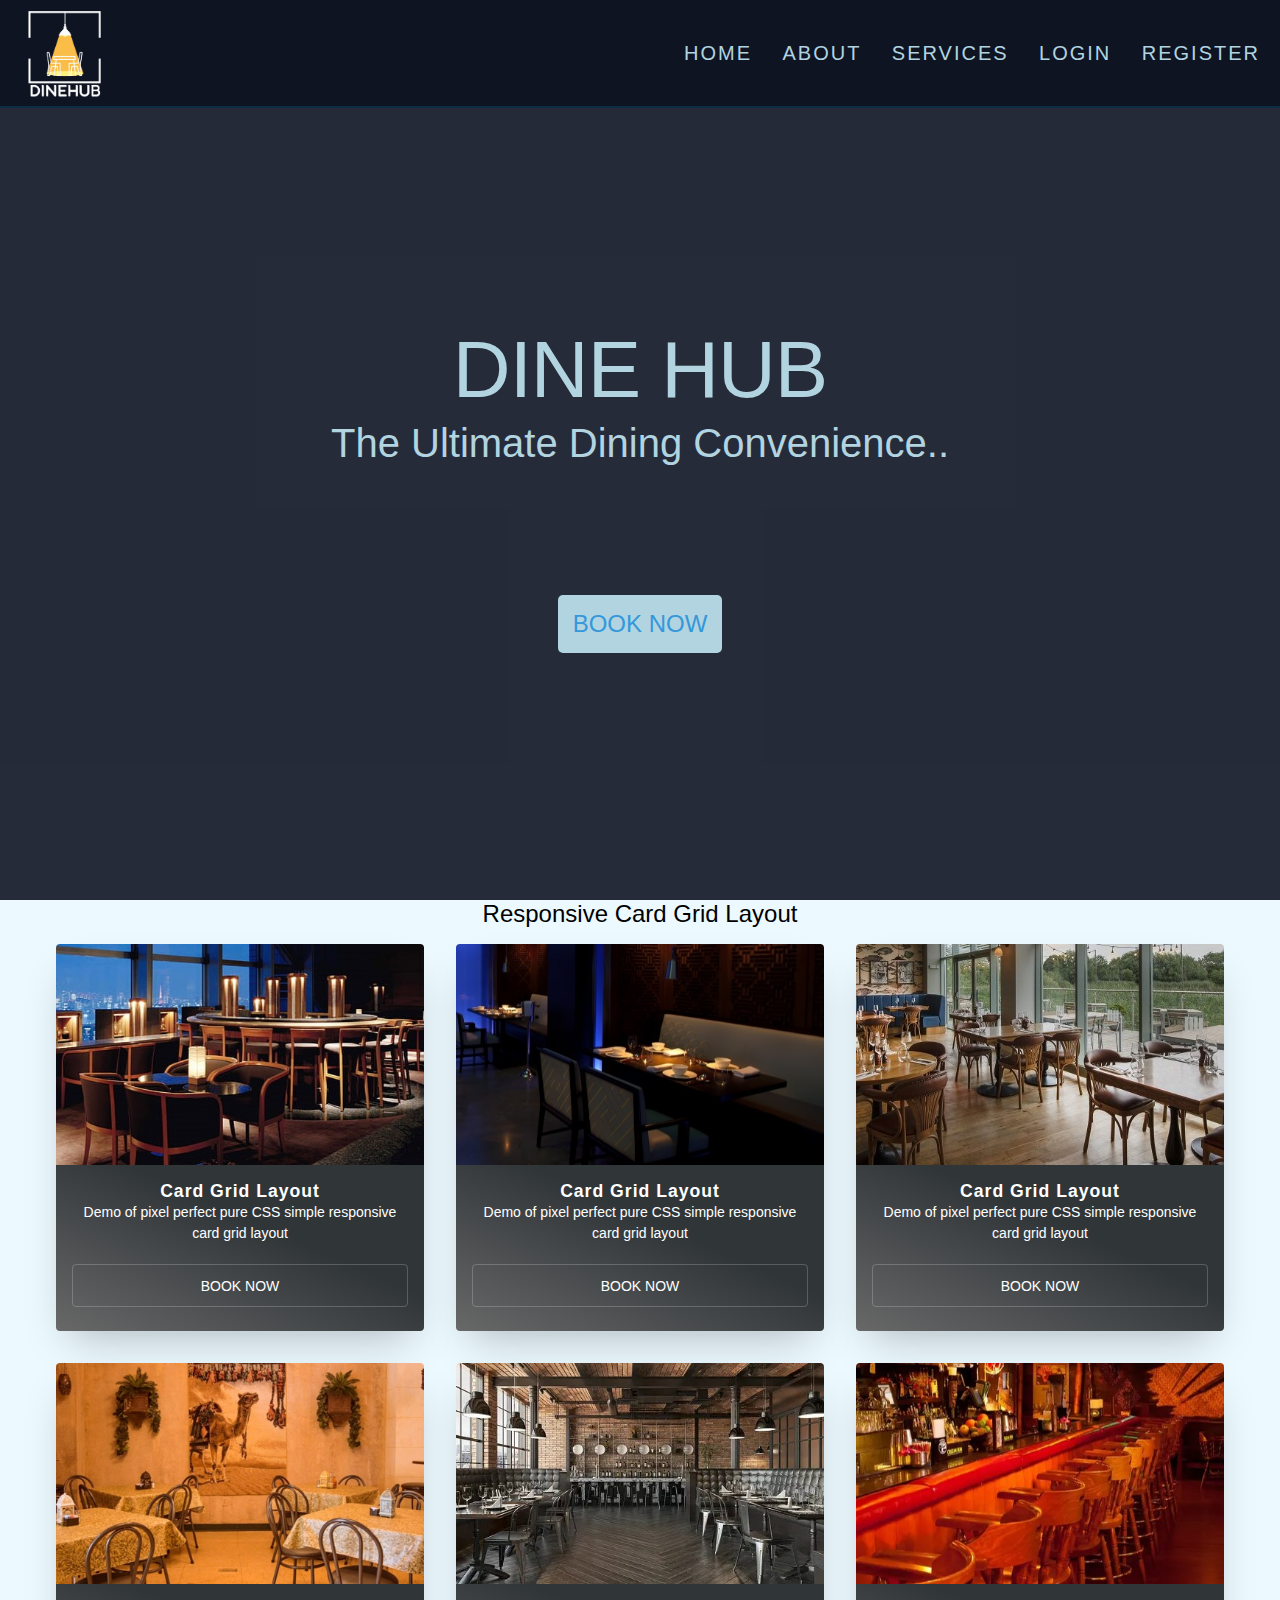
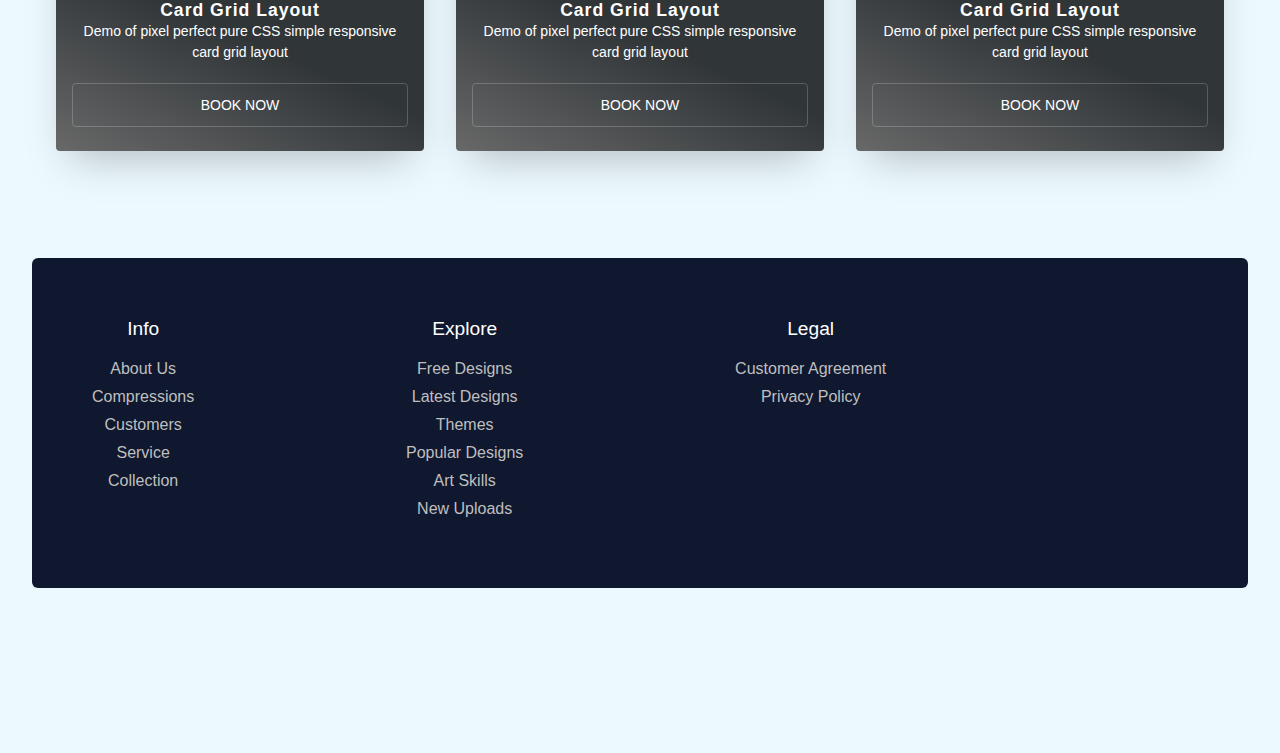
<file: index.html>
<!DOCTYPE html>
<html lang="en">
<head>
    <meta charset="UTF-8">
    <meta name="viewport" content="width=device-width, initial-scale=1.0">
    <title>Document</title>
    <link rel="stylesheet" href="index.css">
    <link rel="stylesheet" href="index.js">
    <link rel="stylesheet" href="login.css">
</head>
<body>

  <header>
		<nav class="navigation">

			<!-- Logo -->
			<div class="logo">
				<h1><img src="images/DINEHUB_logo2.png" alt="" id="logo"></h1>
			</div>
			
			<!-- Navigation -->
			<ul class="menu-list">
				<li><a href="#">Home</a></li>
				<li><a href="#">About</a></li>
				<li><a href="#">Services</a></li>
				<li><a href="#portfolio"onclick=
          "document.getElementById('id01').style.display='block'" style="width:auto;"> Login </a></li>
				<li><a href="0\Baglkot\register.html">Register</a></li>
			</ul>

			<div class="humbarger">
				<div class="bar"></div>
				<div class="bar2 bar"></div>
				<div class="bar"></div>
			</div>
		</nav>


    <!-- Here the login Page -->

    <div id="id01" class="modal">
     
      <form class="modal-content animate"
            action="/action_page.php">
          <div class="imgcontainer">
              <span onclick="document.getElementById('id01').style.display='none'"
                    class="close"
                    title="Close Modal">×</span>
              <img src="images/DINEHUB_logo.png" alt="Avatar" class="avatar">
          </div>

          <div class="container">
              <label><b>Username</b></label>
              <input type="text" placeholder="Enter Username"
                     name="uname" required>

              <label><b>Password</b></label>
              <input type="password" placeholder="Enter Password"
                     name="psw" required>

              <button type="submit">Login</button>
              <input type="checkbox" checked="checked">Remember me
          </div>

          <div class="container"
               style="background-color:#f1f1f1">
              <button type="button"
                      onclick="document.getElementById('id01').style.display='none'"
                  class="cancelbtn">Cancel</button>
              <span class="psw">Forgot <a href="#">password?</a></span>
          </div>
      </form>
  </div>


    
    <!-- ==== Intro Section Start ==== -->
		<div class="intro-section" id="home">
			<div class="bg-img"></div>
			<div class="intro-content">
				<h1>Dine Hub</h1>
				<h6>The Ultimate
          Dining Convenience..</h6>
				<p class="tagline">
					<span class="change-container">
						<span class="changing">get what you want</span>
						<span class="changing">how you want it</span>
						<span class="changing">when you want it</span>
					</span>
				</p>
				<div class="header-btn animated bounceIn">
					<a href="#contact"><span>Book Now</span></a>
				</div>
				<!-- social media -->
			</div>
		</div>	
	</header>
<!-- This Code is Of Cards -->
  <div class="main">
    <h1>Responsive Card Grid Layout</h1>
    <ul class="cards">
      <li class="cards_item">
        <div class="card">
          <div class="card_image"><img src="images/hot1.jpg"></div>
          <div class="card_content">
            <h2 class="card_title">Card Grid Layout</h2>
            <p class="card_text">Demo of pixel perfect pure CSS simple responsive card grid layout</p>
            <button class="btn card_btn">Book Now</button>
          </div>
        </div>
      </li>
      <li class="cards_item">
        <div class="card">
          <div class="card_image"><img src="images/hot2.jpg"></div>
          <div class="card_content">
            <h2 class="card_title">Card Grid Layout</h2>
            <p class="card_text">Demo of pixel perfect pure CSS simple responsive card grid layout</p>
            <button class="btn card_btn">Book Now</button>
          </div>
        </div>
      </li>
      <li class="cards_item">
        <div class="card">
          <div class="card_image"><img src="images/hot3.jpg"></div>
          <div class="card_content">
            <h2 class="card_title">Card Grid Layout</h2>
            <p class="card_text">Demo of pixel perfect pure CSS simple responsive card grid layout</p>
            <button class="btn card_btn">Book Now</button>
          </div>
        </div>
      </li>
      <li class="cards_item">
        <div class="card">
          <div class="card_image"><img src="images/hot4.jpg"></div>
          <div class="card_content">
            <h2 class="card_title">Card Grid Layout</h2>
            <p class="card_text">Demo of pixel perfect pure CSS simple responsive card grid layout</p>
            <button class="btn card_btn">Book Now</button>
          </div>
        </div>
      </li>
      <li class="cards_item">
        <div class="card">
          <div class="card_image"><img src="images/hot5.jpg"></div>
          <div class="card_content">
            <h2 class="card_title">Card Grid Layout</h2>
            <p class="card_text">Demo of pixel perfect pure CSS simple responsive card grid layout</p>
            <button class="btn card_btn">Book Now</button>
          </div>
        </div>
      </li>
      <li class="cards_item">
        <div class="card">
          <div class="card_image"><img id="img" src="images/hot6.jpg"></div>
          <div class="card_content">
            <h2 class="card_title">Card Grid Layout</h2>
            <p class="card_text">Demo of pixel perfect pure CSS simple responsive card grid layout</p>
            <button class="btn card_btn">Book Now</button>
          </div>
        </div>
      </li>
    </ul>
  </div>
    

  <!-- This is for footer  -->

  <section class="footer">
    <div class="footer-row">
      <div class="footer-col">
        <h4>Info</h4>
        <ul class="links">
          <li><a href="#">About Us</a></li>
          <li><a href="#">Compressions</a></li>
          <li><a href="#">Customers</a></li>
          <li><a href="#">Service</a></li>
          <li><a href="#">Collection</a></li>
        </ul>
      </div>
      <div class="footer-col">
        <h4>Explore</h4>
        <ul class="links">
          <li><a href="#">Free Designs</a></li>
          <li><a href="#">Latest Designs</a></li>
          <li><a href="#">Themes</a></li>
          <li><a href="#">Popular Designs</a></li>
          <li><a href="#">Art Skills</a></li>
          <li><a href="#">New Uploads</a></li>
        </ul>
      </div>
      <div class="footer-col">
        <h4>Legal</h4>
        <ul class="links">
          <li><a href="#">Customer Agreement</a></li>
          <li><a href="#">Privacy Policy</a></li>
          <!-- <li><a href="#">GDPR</a></li> -->
          <!-- <li><a href="#">Security</a></li> -->
          <!-- <li><a href="#">Testimonials</a></li>
          <li><a href="#">Media Kit</a></li> -->
        </ul>
      </div>
      <div class="footer-col">
        <!-- <h4>Newsletter</h4>
        <p>
          Subscribe to our newsletter for a weekly dose
          of news, updates, helpful tips, and
          exclusive offers.
        </p> -->
        <!-- <form action="#">
          <input type="text" placeholder="Your email" required>
          <button type="submit">SUBSCRIBE</button>
        </form> -->
        <div class="icons">
          <i class="fa-brands fa-facebook-f"></i>
          <i class="fa-brands fa-twitter"></i>
          <i class="fa-brands fa-linkedin"></i>
          <i class="fa-brands fa-github"></i>
        </div>
      </div>
    </div>
  </section>
    </body>
</html>
</file>
<file: index.css>
*{
  margin: 0;
  padding: 0;
	box-sizing: border-box;
}

html,body{
  min-width: 100%;
  overflow-x: hidden;
  font-size: 16px;
  font-family: 'Montserrat', sans-serif;
}

header .navigation {
  display: flex;
  justify-content: space-between;
  align-items: center;
  position: fixed;
  min-height: 12vh;
  min-width: 100%;
  z-index: 10;
  background: #0f1423;
  border-bottom: 2px solid #0c2d48;
}

header .navigation .logo{
  margin-left: 20px;
}

header .navigation .logo h1{
  color: #b1d4e0;
  font-size: 30px;
  line-height: 38px;
}

header .navigation .menu-list {
  list-style: none;
  display: flex;
  justify-content: space-between;
  align-items: center;
  width: 45%;
  margin: auto 20px auto 0;
}

header .navigation .humbarger {
  margin-right: 20px;
  display: none;
 }
 
header .navigation .humbarger .bar{
  width: 30px;
  height: 2px;
  margin: 7px;
  background: #b1d4e0;
 }

header .navigation .menu-list li a {
  color: #b1d4e0;
  font-size: 1.25rem;
  letter-spacing: 2px;
  text-transform: uppercase;
  cursor: pointer;
  transition: color 1s ease, border 1s ease;
  text-decoration: none;
}

/* ====================
  Intro Section
=======================*/
.intro-section {
  height: 100vh;
  position: relative;
  background: rgba(15, 20, 35, 0.9);
}

.intro-section .intro-content {
  display: flex;
  flex-direction: column;
  align-items: center;
  justify-content: center;
  position: absolute;
  width: 100%;
  height: 100%;
  left: 0;
  top: 0;
}

.intro-section .intro-content h1 {
  color: #b1d4e0;
  font-size: 5rem;
  letter-spacing: -1px;
  text-transform: uppercase;
  margin-top: 80px;
}

.intro-section .intro-content h6{
  margin-top: 5px;
  color: #b1d4e0;
  font-size: 2.5rem;
  font-weight: 300;
}

.intro-section .intro-content p {
  margin-top: 40px;
  color: #b1d4e0;
}

.intro-content .tagline {
  margin-top:80px;
}

.intro-section .intro-content .tagline .change-container{
	position: relative;
  display: inline-block;
  width: 560px;
  margin-bottom: 55px;
	margin-top: 30px;
}

.intro-section .intro-content .changing {
	position: absolute;
	overflow: hidden;
  width: 100%;
  left:0;
  bottom:0;
  height:0;
  opacity:0;
  color: #b1d4e0;
  text-transform: uppercase;
  word-spacing: 5px;
	text-align: center;
	font-size: 2.5rem;
}

.changing:nth-child(1) {
  animation: revealNextWord 6s cubic-bezier(0.57, 1.52, 0.9, 1.08) 1.5s infinite;
}

.changing:nth-child(2) {
  animation: revealNextWord 6s cubic-bezier(0.57, 1.52, 0.9, 1.08) 3s infinite;
}

.changing:nth-child(3) {
  animation: revealNextWord 6s cubic-bezier(0.57, 1.52, 0.9, 1.08) 4.5s infinite;
}

@keyframes revealNextWord {
  0% { 
    opacity: 0.3; 
    height: 0.0; 
  }
  10% { 
    opacity: 1; 
    height:1.2em; 
  }
  20% { 
    opacity: 1; 
    height:1.2em; 
  }
  28% { 
    opacity: 0; 
    height:2em; 
  }
  
}

.intro-section .intro-content .header-btn a{
  text-decoration: none;
  font-size: 1.5rem;
  color: #3498db;
  background-color: #b1d4e0;
  padding: 15px;
  border-radius: 5px;
  display: inline-block;
  position: relative;
  overflow: hidden;
  text-transform: uppercase;
}

.intro-section .intro-content .header-btn a:before{
	position: absolute;
  content: ""; 
  top: 0px;
  height: 100%;
  left: -25%;
  width: 0%;
  background:  linear-gradient(45deg, rgb(16, 137, 211) 0%, rgb(18, 177,209) 100%);
  transform: skew(50deg);
  transition-duration: 1s;
  z-index: 1;
}

.intro-section .intro-content .header-btn a:hover{
  color: #b1d4e0;
}

.intro-section .intro-content .header-btn a:hover:before{
  width: 170%;

}

.intro-section .intro-content .header-btn a span{
	position: relative;
	z-index: 9;
}

/* ====================
  Responsive Section
=======================*/

/* Tablet desktop :768px. */

@media only screen and (min-width: 768px) and (max-width: 991px) {
  header .navigation .menu-list {
    width: 60%;
  }

  header .navigation .menu-list li a{
    font-size: 1rem;
  }

}

/* Large Mobile :480px. */

@media only screen and (max-width: 767px) {

  header .navigation .menu-list {
    position: absolute;
    top: 12vh;
    min-width: 100%;
    background: rgba(15, 20, 35, 0.99);
    text-align: center;
    display: none;
  }

  header .navigation .menu-list li {
    display: block;
  }

  header .navigation .menu-list li a {
    display: block;
    padding: 20px;
    transition: color 1s ease, padding 1s ease, background-color 1s ease;

  }

  header .navigation .menu-list li a:hover{
    color: #b1d4e0;
    padding-left: 30px;
    background: rgba(177, 212, 224, 0.2);
  }


  header .navigation .humbarger{
    display: block;
  }

  .intro-section .intro-content h1 {
    font-size: 2.8rem;
  }

  .intro-section .intro-content h6 {
    font-size: 1.4rem;
  }

  .intro-section .intro-content .changing {
    font-size: 1.5rem;
  }

  .intro-section .intro-content .header-btn a{
    font-size: 1.25rem;
  }

}


/* small mobile :320px. */

@media only screen and (max-width: 479px) {

  .intro-inner .intro-content h1 {
    font-size: 2rem;
    letter-spacing: 1px;
  }

  .intro-inner .intro-content p {
    margin-top: 10px;
  }

}
#logo{
  height: 90px;
}


/* This code is of Cards */

@import url('https://fonts.googleapis.com/css?family=Quicksand:400,700');

/* Design */
*,
*::before,
*::after {
  box-sizing: border-box;
}

html {
  background-color: #ecf9ff;
}

/* body {
  color: #272727;
  font-family: 'Quicksand', serif;
  font-style: normal;
  font-weight: 400;
  letter-spacing: 0;
  padding: 1rem;
} */

.main{
  max-width: 1200px;
  margin: 0 auto;
}

h1 {
    font-size: 24px;
    font-weight: 400;
    text-align: center;
}

img {
  height: auto;
  max-width: 100%;
  vertical-align: middle;
}

.btn {
  color: #ffffff;
  padding: 0.8rem;
  font-size: 14px;
  text-transform: uppercase;
  border-radius: 4px;
  font-weight: 400;
  display: block;
  width: 100%;
  cursor: pointer;
  border: 1px solid rgba(255, 255, 255, 0.2);
  background: transparent;
}

.btn:hover {
  background-color: rgba(255, 255, 255, 0.12);
}

.cards {
  display: flex;
  flex-wrap: wrap;
  list-style: none;
  margin: 0;
  padding: 0;
}

.cards_item {
  display: flex;
  padding: 1rem;
}

@media (min-width: 40rem) {
  .cards_item {
    width: 50%;
  }
}

@media (min-width: 56rem) {
  .cards_item {
    width: 33.3333%;
  }
}

.card {
  background-color: white;
  border-radius: 0.25rem;
  box-shadow: 0 20px 40px -14px rgba(0, 0, 0, 0.25);
  display: flex;
  flex-direction: column;
  overflow: hidden;
}

.card_content {
  padding: 1rem;
  background: linear-gradient(to bottom left, #303538 40%, #686868 100%);
}

.card_title {
  color: #ffffff;
  font-size: 1.1rem;
  font-weight: 700;
  letter-spacing: 1px;
  text-transform: capitalize;
  margin: 0px;
}

.card_text {
  color: #ffffff;
  font-size: 0.875rem;
  line-height: 1.5;
  margin-bottom: 1.25rem;    
  font-weight: 400;
}
.made_by{
  font-weight: 400;
  font-size: 13px;
  margin-top: 35px;
  text-align: center;
}





/*this code for footer  */

@import url('https://fonts.googleapis.com/css2?family=Open+Sans:wght@300;400;500;600;700&display=swap');
/* * {
  margin: 0;
  padding: 0;
  box-sizing: border-box;
  font-family: 'Open Sans', sans-serif;
} */
.footer {
  position: relative;
  margin-top: 20%;
  top: 50%;
  left: 50%;
  transform: translate(-50%, -50%);
  max-width: 1280px;
  width: 95%;
  background: #10182F;
  border-radius: 6px;
}
.footer .footer-row {
  display: flex;
  flex-wrap: wrap;
  justify-content: space-between;
  gap: 3.5rem;
  padding: 60px;
}
.footer-row .footer-col h4 {
  color: #fff;
  font-size: 1.2rem;
  font-weight: 400;
}
.footer-col .links {
  margin-top: 20px;
}
.footer-col .links li {
  list-style: none;
  margin-bottom: 10px;
}
.footer-col .links li a {
  text-decoration: none;
  color: #bfbfbf;
}
.footer-col .links li a:hover {
  color: #fff;
}
.footer-col p {
  margin: 20px 0;
  color: #bfbfbf;
  max-width: 300px;
}
.footer-col form {
  display: flex;
  gap: 5px;
}
.footer-col input {
  height: 40px;
  border-radius: 6px;
  background: none;
  width: 100%;
  outline: none;
  border: 1px solid #7489C6 ;
  caret-color: #fff;
  color: #fff;
  padding-left: 10px;
}
.footer-col input::placeholder {
  color: #ccc;
}
 .footer-col form button {
  background: #fff;
  outline: none;
  border: none;
  padding: 10px 15px;
  border-radius: 6px;
  cursor: pointer;
  font-weight: 500;
  transition: 0.2s ease;
}
.footer-col form button:hover {
  background: #cecccc;
}
.footer-col .icons {
  display: flex;
  margin-top: 30px;
  gap: 30px;
  cursor: pointer;
}
.footer-col .icons i {
  color: #afb6c7;
}
.footer-col .icons i:hover  {
  color: #fff;
}
@media (max-width: 768px) {
  .footer {
    position: relative;
    bottom: 0;
    left: 0;
    transform: none;
    width: 100%;
    border-radius: 0;
  }
  .footer .footer-row {
    padding: 20px;
    gap: 1rem;
  }
  .footer-col form {
    display: block;
  }
  .footer-col form :where(input, button) {
    width: 100%;
  }
  .footer-col form button {
    margin: 10px 0 0 0;
  }
}
</file>
<file: login.css>
* {
    text-align: center;
}

/*assign full width inputs*/
input[type=text],
input[type=password] {
    width: 100%;
    padding: 12px 20px;
    margin: 8px 0;
    display: inline-block;
    border: 1px solid #ccc;
    box-sizing: border-box;
}

/*set a style for the buttons*/
button {
    background-color: #10182f;
    color: white;
    padding: 14px 20px;
    margin: 8px 0;
    border: none;
    cursor: pointer;
    width: 100%;
}

/* set a hover effect for the button*/
button:hover {
    opacity: 0.8;
}

/*set extra style for the cancel button*/
.cancelbtn {
    width: auto;
    padding: 10px 18px;
    background-color: #f44336;
}

/*centre the display image inside the container*/
.imgcontainer {
    text-align: center;
    margin: 24px 0 12px 0;
    position: relative;
}

/*set image properties*/
img.avatar {
    width: 25%;
    border-radius: 25%;
}

/*set padding to the container*/
.container {
    padding: 16px;
}

/*set the forgot password text*/
span.psw {
    float: right;
    padding-top: 16px;
}

/*set the Modal background*/
.modal {
    display: none;
    position: fixed;
    z-index: 10;
    left: 0;
    top: 0;
    width: 100%;
    height: 100%;
    overflow: auto;
    background-color: rgb(0, 0, 0);
    background-color: rgba(0, 0, 0, 0.4);
    padding-top: 60px;
}

/*style the model content box*/
.modal-content {
    background-color: #fefefe;
    margin: 5% auto 15% auto;
    border: 1px solid #888;
    width: 40%;
}

/*style the close button*/
.close {
    position: absolute;
    right: 25px;
    top: 0;
    color: #000;
    font-size: 35px;
    font-weight: bold;
}

.close:hover,
.close:focus {
    color: red;
    cursor: pointer;
}

/* add zoom animation*/
.animate {
    -webkit-animation: animatezoom 0.6s;
    animation: animatezoom 0.6s
}

@-webkit-keyframes animatezoom {
    from {
        -webkit-transform: scale(0)
    }

    to {
        -webkit-transform: scale(1)
    }
}

@keyframes animatezoom {
    from {
        transform: scale(0)
    }

    to {
        transform: scale(1)
    }
}

@media screen and (max-width: 300px) {
    span.psw {
        display: block;
        float: none;
    }

    .cancelbtn {
        width: 100%;
    }
}
</file>
